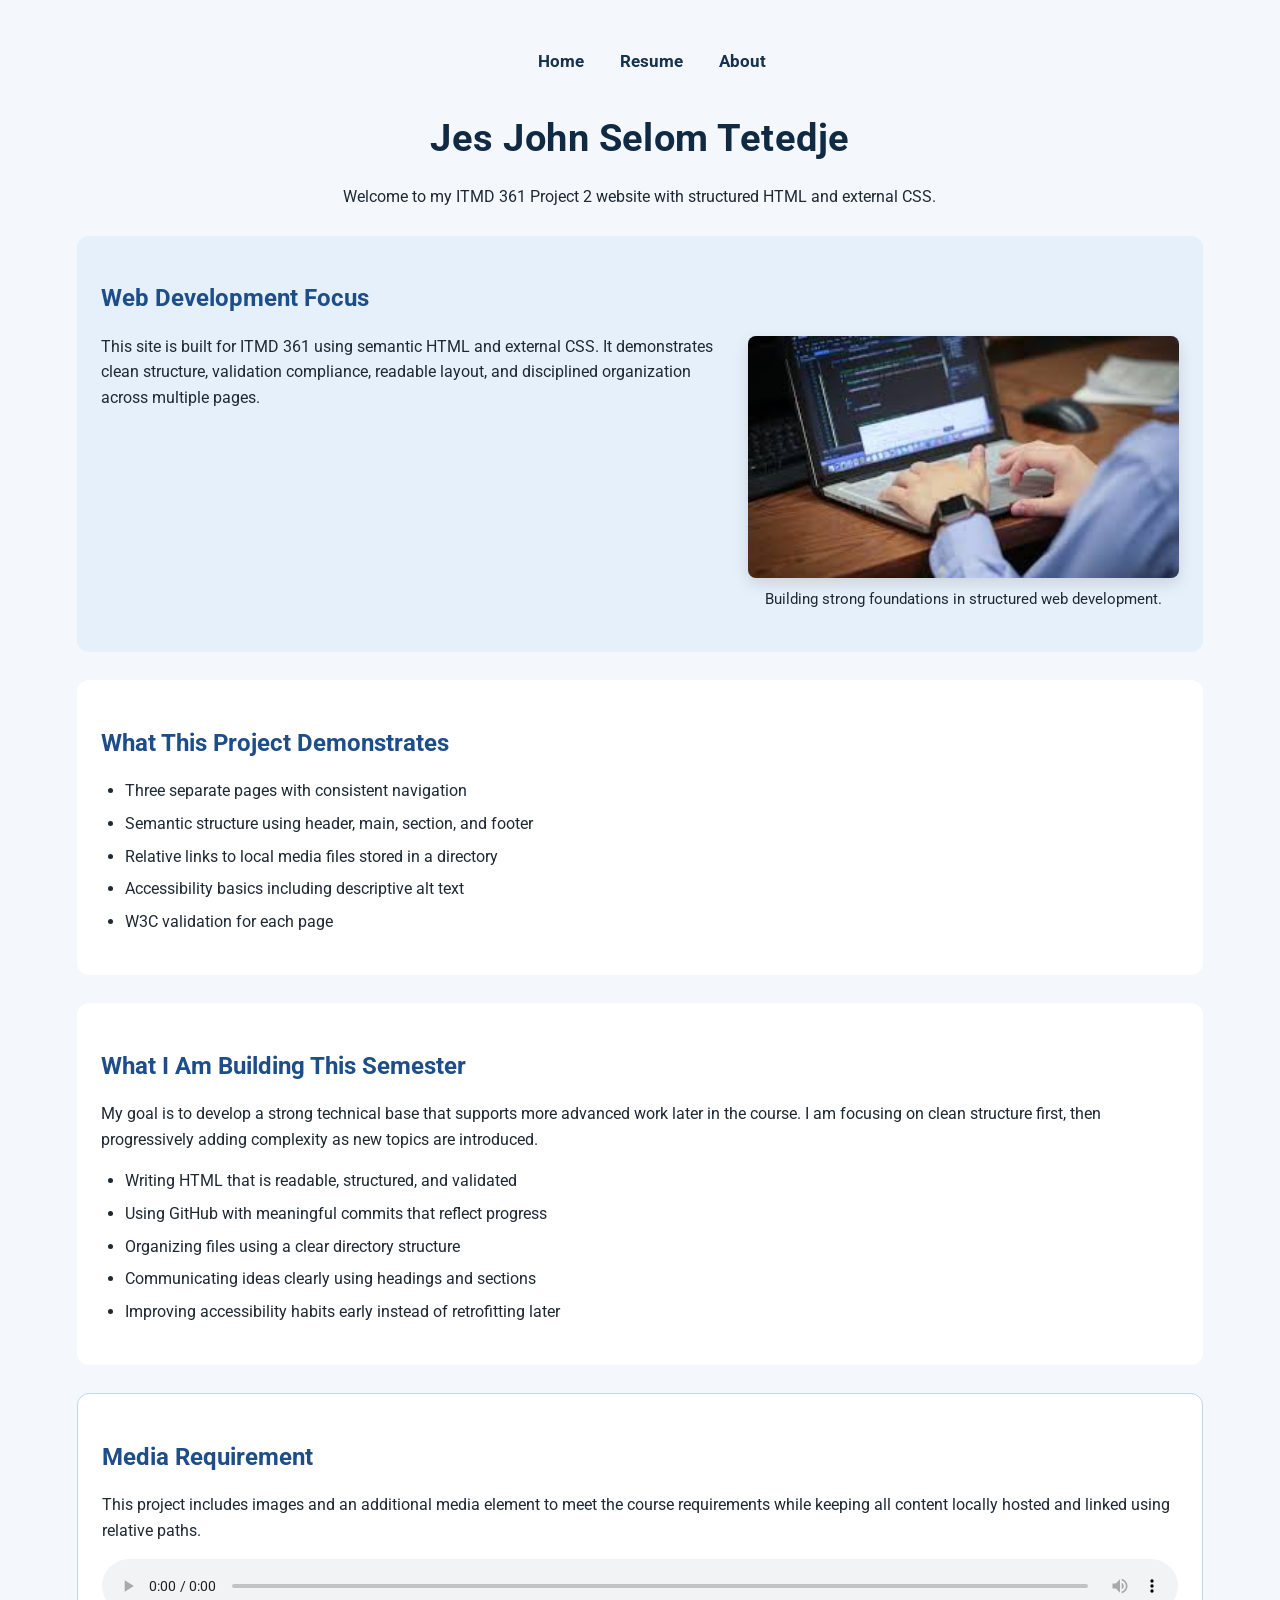
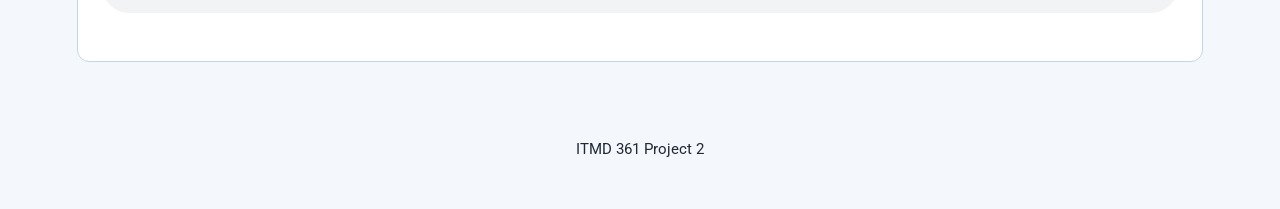
<file: index.html>
<!DOCTYPE html>
<html lang="en">
  <head>
    <meta charset="utf-8">
    <title>Project 2: Home</title>
    <link rel="stylesheet" href="css/reset.css">
    <link rel="stylesheet" href="css/style.css">
  </head>
  <body class="home-page">
    <header>
      <nav>
        <ul>
          <li><a href="index.html">Home</a></li>
          <li><a href="resume.html">Resume</a></li>
          <li><a href="about.html">About</a></li>
        </ul>
      </nav>
      <h1>Jes John Selom Tetedje</h1>
      <p>Welcome to my ITMD 361 Project 2 website with structured HTML and external CSS.</p>
    </header>

    <main>
      <section>
        <h2>Web Development Focus</h2>
        <figure>
          <img src="media/coding.jpg" alt="A person coding on a laptop">
          <figcaption>Building strong foundations in structured web development.</figcaption>
        </figure>
        <p>This site is built for ITMD 361 using semantic HTML and external CSS. It demonstrates clean structure, validation compliance, readable layout, and disciplined organization across multiple pages.</p>
      </section>

      <section>
        <h2>What This Project Demonstrates</h2>
        <ul>
          <li>Three separate pages with consistent navigation</li>
          <li>Semantic structure using header, main, section, and footer</li>
          <li>Relative links to local media files stored in a directory</li>
          <li>Accessibility basics including descriptive alt text</li>
          <li>W3C validation for each page</li>
        </ul>
      </section>

      <section>
        <h2>What I Am Building This Semester</h2>
        <p>My goal is to develop a strong technical base that supports more advanced work later in the course. I am focusing on clean structure first, then progressively adding complexity as new topics are introduced.</p>
        <ul>
          <li>Writing HTML that is readable, structured, and validated</li>
          <li>Using GitHub with meaningful commits that reflect progress</li>
          <li>Organizing files using a clear directory structure</li>
          <li>Communicating ideas clearly using headings and sections</li>
          <li>Improving accessibility habits early instead of retrofitting later</li>
        </ul>
      </section>

      <section>
        <h2>Media Requirement</h2>
        <p>This project includes images and an additional media element to meet the course requirements while keeping all content locally hosted and linked using relative paths.</p>
        <audio controls>
          <source src="media/intro.m4a" type="audio/mp4">
          Your browser does not support the audio element.
        </audio>
      </section>
    </main>

    <footer>
      <p>ITMD 361 Project 2</p>
    </footer>
  </body>
</html>
</file>
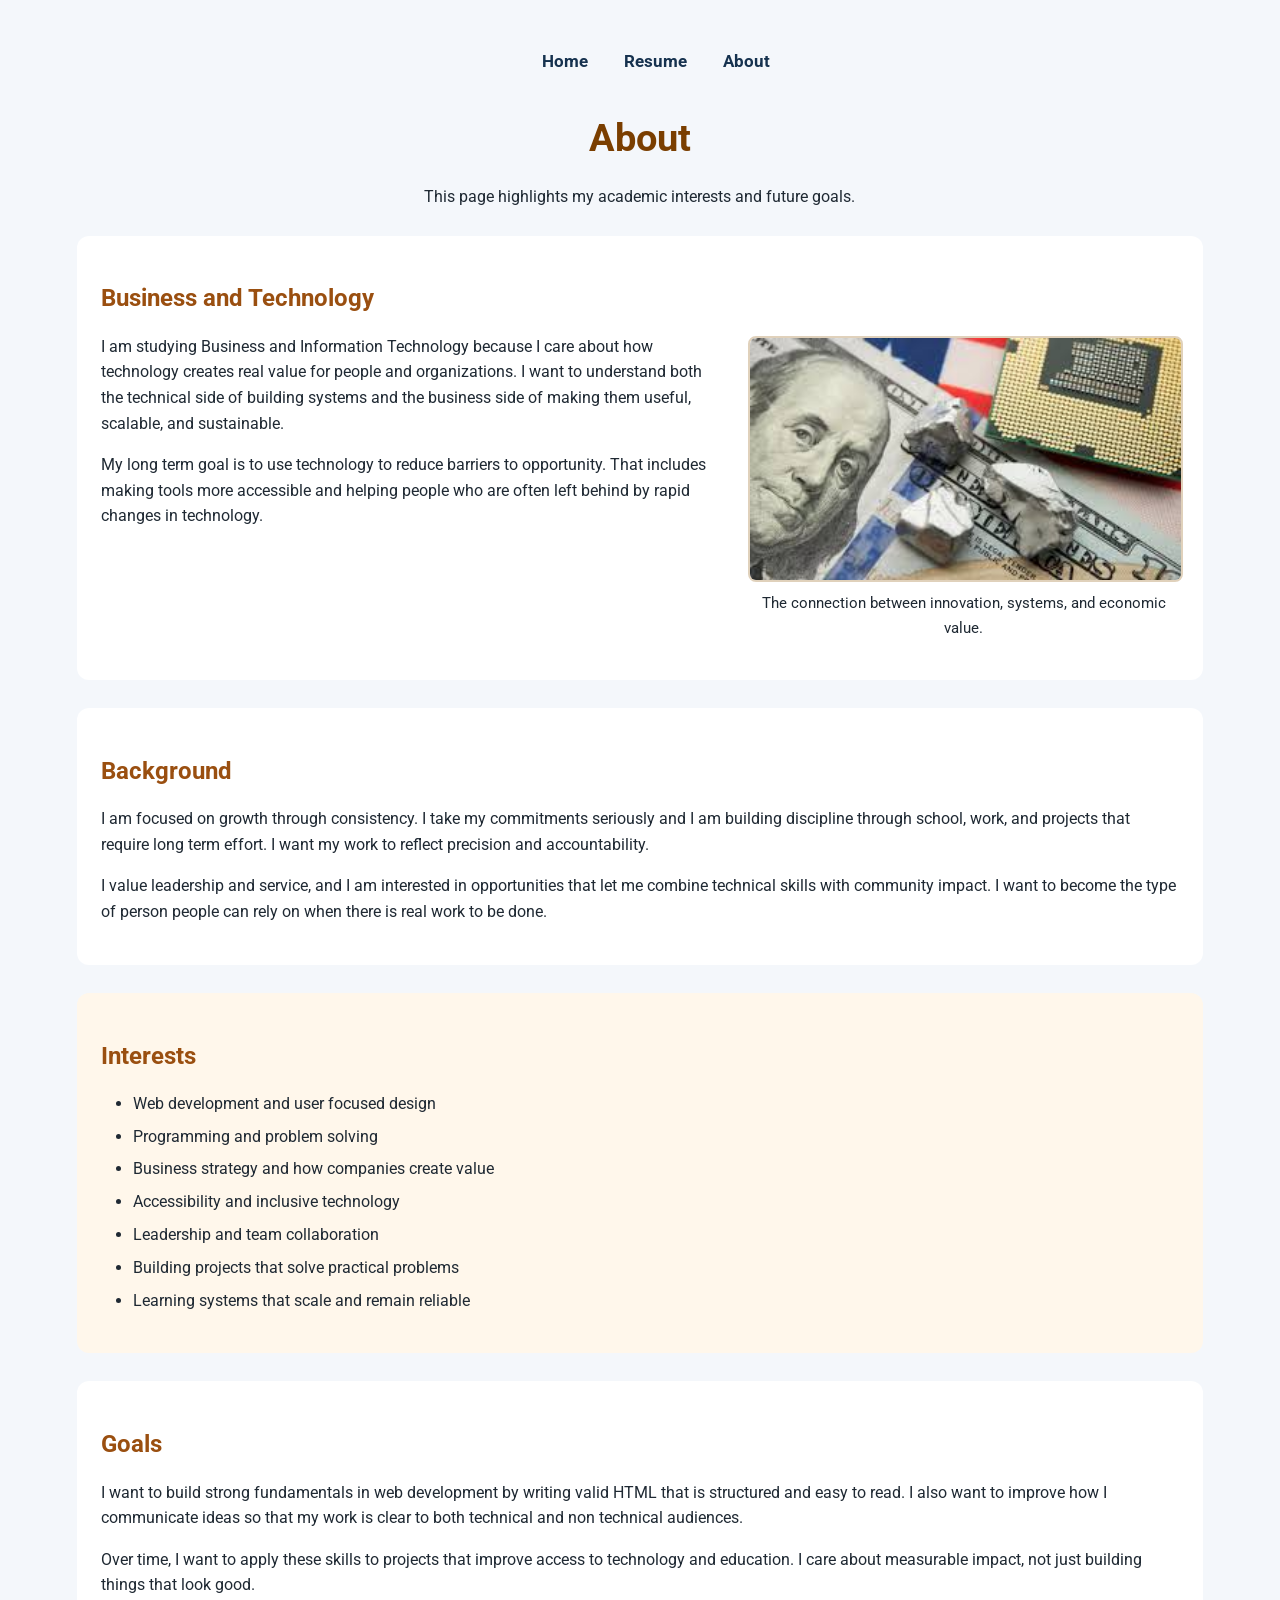
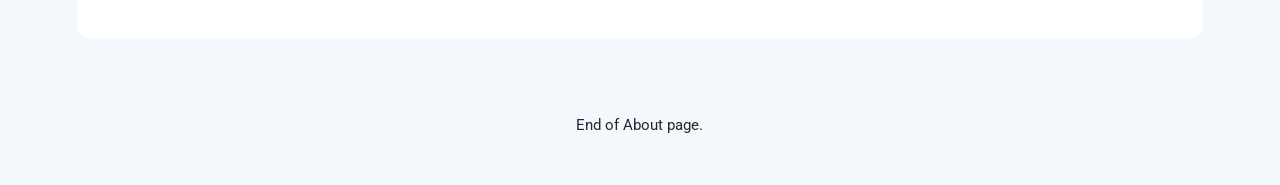
<file: about.html>
<!DOCTYPE html>
<html lang="en">
  <head>
    <meta charset="utf-8">
    <title>Project 2: About</title>
    <link rel="stylesheet" href="css/reset.css">
    <link rel="stylesheet" href="css/style.css">
  </head>
  <body class="about-page">
    <header>
      <nav>
        <ul>
          <li><a href="index.html">Home</a></li>
          <li><a href="resume.html">Resume</a></li>
          <li><a href="about.html">About</a></li>
        </ul>
      </nav>
      <h1>About</h1>
      <p>This page highlights my academic interests and future goals.</p>
    </header>

    <main>
      <section>
        <h2>Business and Technology</h2>
        <figure>
          <img src="media/business-tech.jpg" alt="Money and a computer processor representing business and technology">
          <figcaption>The connection between innovation, systems, and economic value.</figcaption>
        </figure>
        <p>I am studying Business and Information Technology because I care about how technology creates real value for people and organizations. I want to understand both the technical side of building systems and the business side of making them useful, scalable, and sustainable.</p>
        <p>My long term goal is to use technology to reduce barriers to opportunity. That includes making tools more accessible and helping people who are often left behind by rapid changes in technology.</p>
      </section>

      <section>
        <h2>Background</h2>
        <p>I am focused on growth through consistency. I take my commitments seriously and I am building discipline through school, work, and projects that require long term effort. I want my work to reflect precision and accountability.</p>
        <p>I value leadership and service, and I am interested in opportunities that let me combine technical skills with community impact. I want to become the type of person people can rely on when there is real work to be done.</p>
      </section>

      <section>
        <h2>Interests</h2>
        <ul>
          <li>Web development and user focused design</li>
          <li>Programming and problem solving</li>
          <li>Business strategy and how companies create value</li>
          <li>Accessibility and inclusive technology</li>
          <li>Leadership and team collaboration</li>
          <li>Building projects that solve practical problems</li>
          <li>Learning systems that scale and remain reliable</li>
        </ul>
      </section>

      <section>
        <h2>Goals</h2>
        <p>I want to build strong fundamentals in web development by writing valid HTML that is structured and easy to read. I also want to improve how I communicate ideas so that my work is clear to both technical and non technical audiences.</p>
        <p>Over time, I want to apply these skills to projects that improve access to technology and education. I care about measurable impact, not just building things that look good.</p>
      </section>
    </main>

    <footer>
      <p>End of About page.</p>
    </footer>
  </body>
</html>
</file>
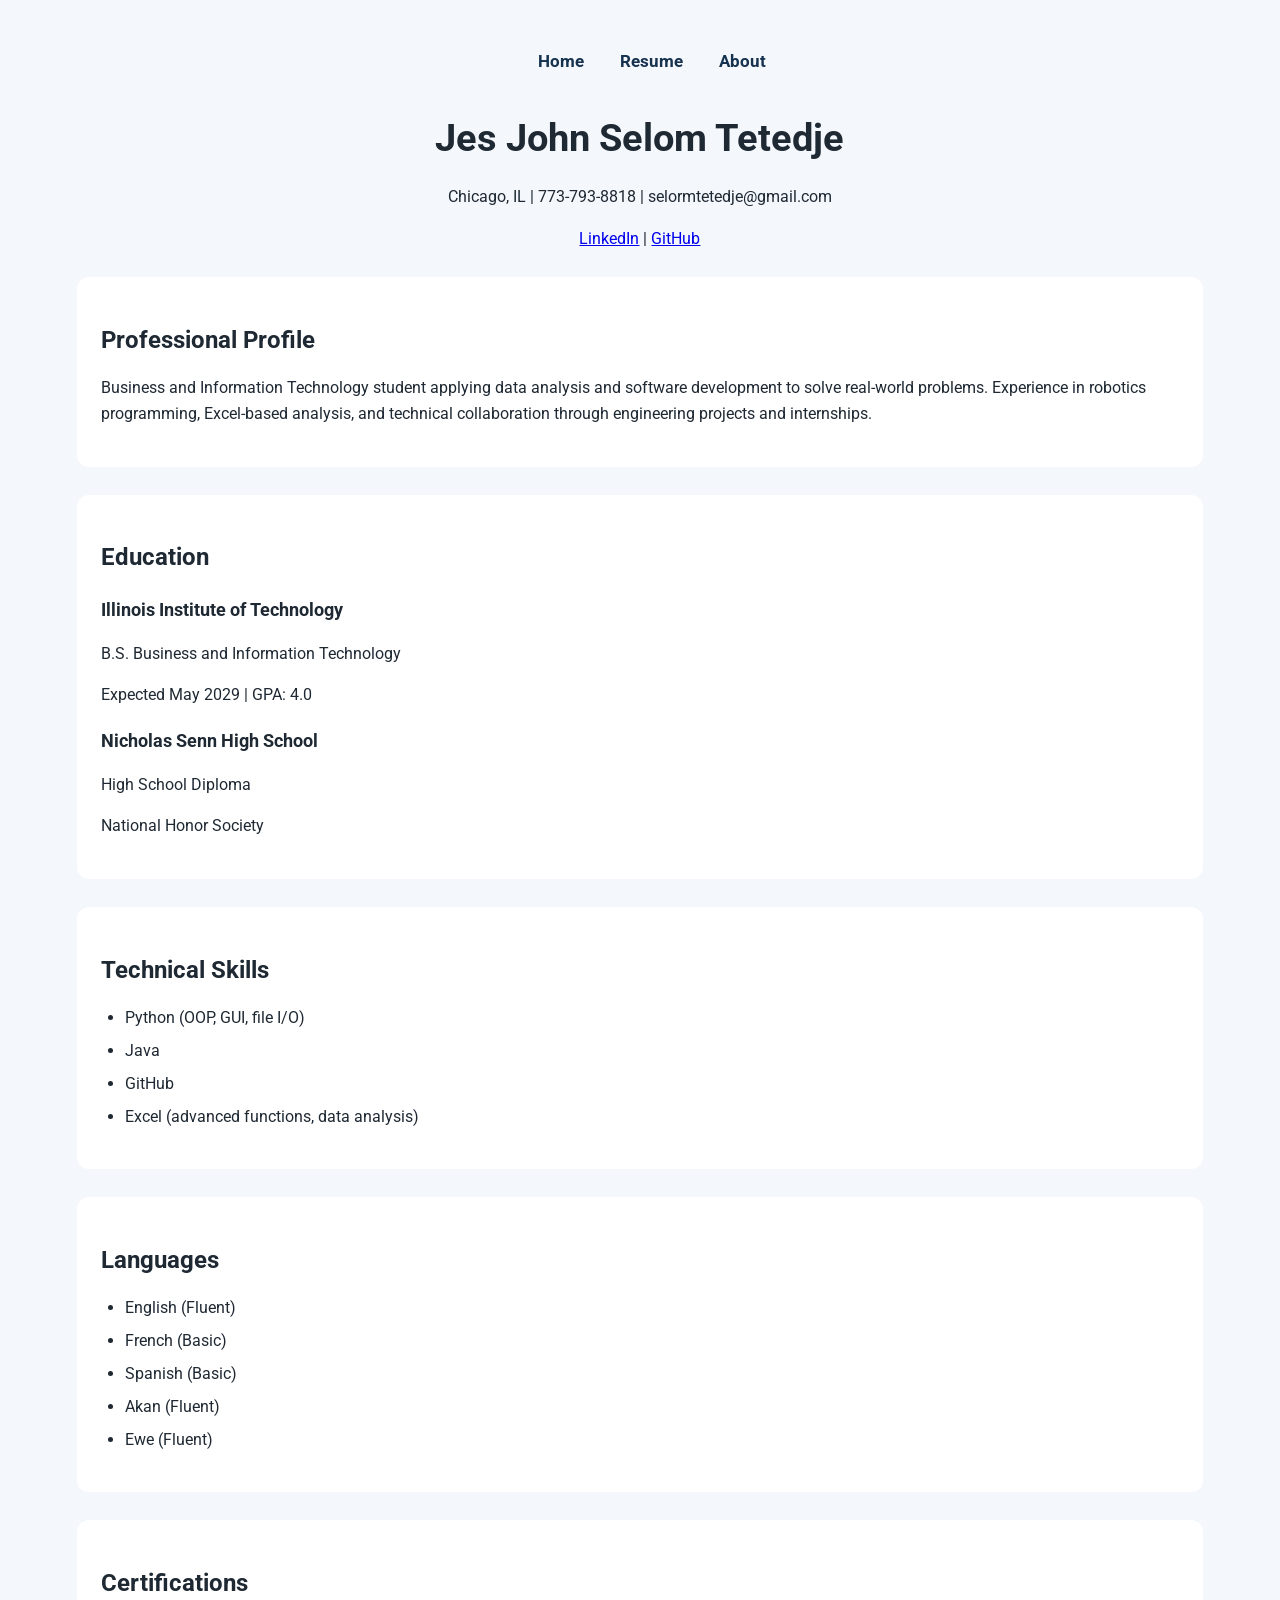
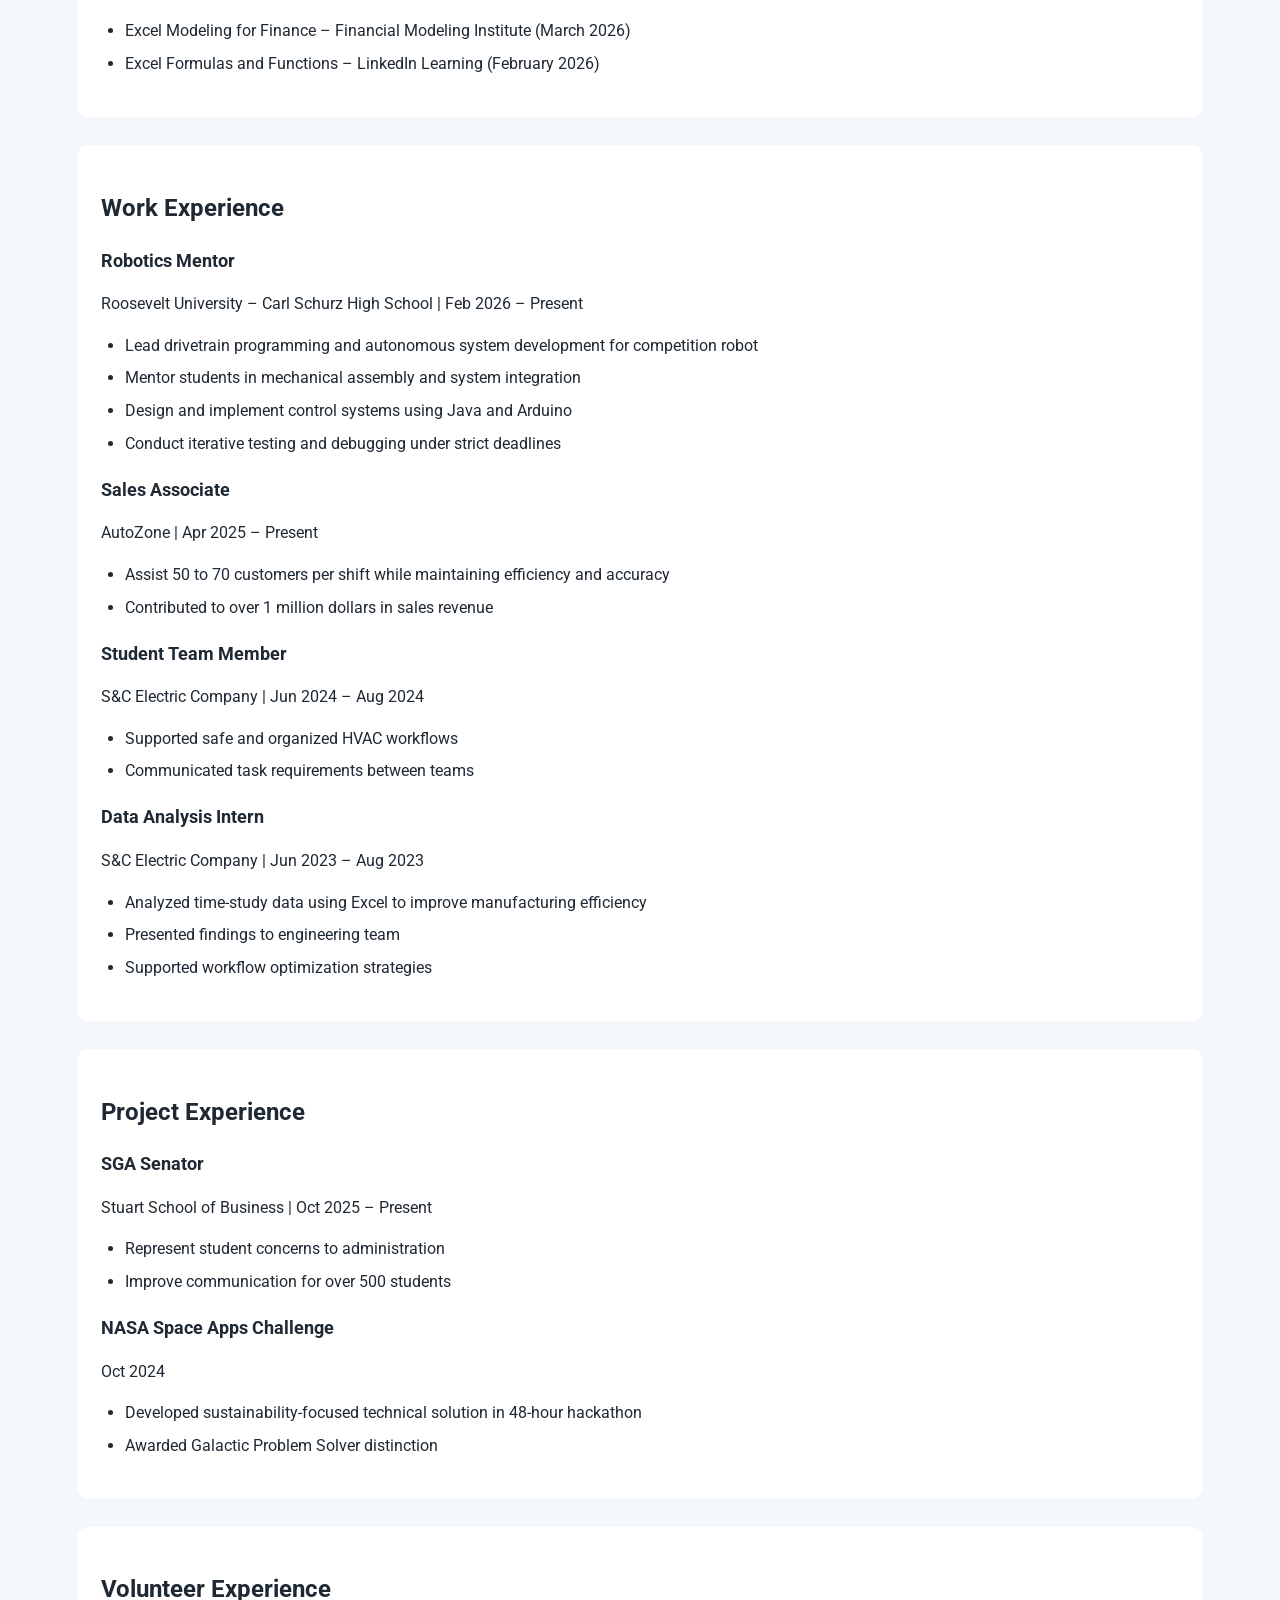
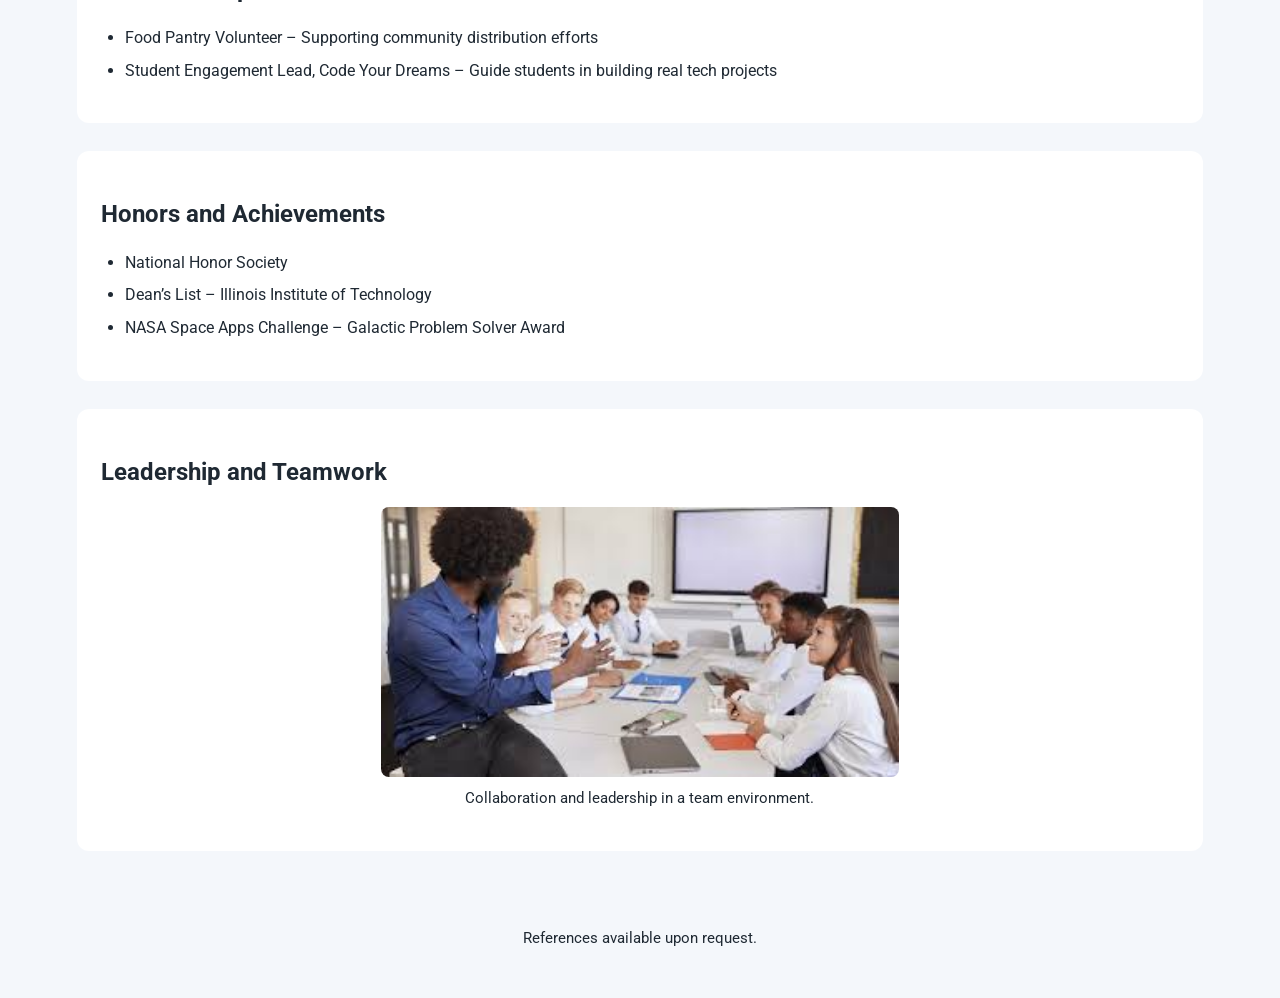
<file: resume.html>
<!DOCTYPE html>
<html lang="en">
  <head>
    <meta charset="utf-8">
    <title>Project 2: Resume</title>
    <link rel="stylesheet" href="css/reset.css">
    <link rel="stylesheet" href="css/style.css">
  </head>
  <body class="resume-page">
    <header>
      <nav>
        <ul>
          <li><a href="index.html">Home</a></li>
          <li><a href="resume.html">Resume</a></li>
          <li><a href="about.html">About</a></li>
        </ul>
      </nav>

      <h1>Jes John Selom Tetedje</h1>
      <p>Chicago, IL | 773-793-8818 | selormtetedje@gmail.com</p>
      <p>
        <a href="https://www.linkedin.com/in/jes-john-tetedje-28b497345" target="_blank">LinkedIn</a> |
        <a href="https://github.com/jesjohn-hue" target="_blank">GitHub</a>
      </p>
    </header>

    <main>
      <section>
        <h2>Professional Profile</h2>
        <p>
          Business and Information Technology student applying data analysis and software development to solve real-world problems. Experience in robotics programming, Excel-based analysis, and technical collaboration through engineering projects and internships.
        </p>
      </section>

      <section>
        <h2>Education</h2>

        <article>
          <h3>Illinois Institute of Technology</h3>
          <p>B.S. Business and Information Technology</p>
          <p>Expected May 2029 | GPA: 4.0</p>
        </article>

        <article>
          <h3>Nicholas Senn High School</h3>
          <p>High School Diploma</p>
          <p>National Honor Society</p>
        </article>
      </section>

      <section>
        <h2>Technical Skills</h2>
        <ul>
          <li>Python (OOP, GUI, file I/O)</li>
          <li>Java</li>
          <li>GitHub</li>
          <li>Excel (advanced functions, data analysis)</li>
        </ul>
      </section>

      <section>
        <h2>Languages</h2>
        <ul>
          <li>English (Fluent)</li>
          <li>French (Basic)</li>
          <li>Spanish (Basic)</li>
          <li>Akan (Fluent)</li>
          <li>Ewe (Fluent)</li>
        </ul>
      </section>

      <section>
        <h2>Certifications</h2>
        <ul>
          <li>Excel Modeling for Finance – Financial Modeling Institute (March 2026)</li>
          <li>Excel Formulas and Functions – LinkedIn Learning (February 2026)</li>
        </ul>
      </section>

      <section>
        <h2>Work Experience</h2>

        <article>
          <h3>Robotics Mentor</h3>
          <p>Roosevelt University – Carl Schurz High School | Feb 2026 – Present</p>
          <ul>
            <li>Lead drivetrain programming and autonomous system development for competition robot</li>
            <li>Mentor students in mechanical assembly and system integration</li>
            <li>Design and implement control systems using Java and Arduino</li>
            <li>Conduct iterative testing and debugging under strict deadlines</li>
          </ul>
        </article>

        <article>
          <h3>Sales Associate</h3>
          <p>AutoZone | Apr 2025 – Present</p>
          <ul>
            <li>Assist 50 to 70 customers per shift while maintaining efficiency and accuracy</li>
            <li>Contributed to over 1 million dollars in sales revenue</li>
          </ul>
        </article>

        <article>
          <h3>Student Team Member</h3>
          <p>S&amp;C Electric Company | Jun 2024 – Aug 2024</p>
          <ul>
            <li>Supported safe and organized HVAC workflows</li>
            <li>Communicated task requirements between teams</li>
          </ul>
        </article>

        <article>
          <h3>Data Analysis Intern</h3>
          <p>S&amp;C Electric Company | Jun 2023 – Aug 2023</p>
          <ul>
            <li>Analyzed time-study data using Excel to improve manufacturing efficiency</li>
            <li>Presented findings to engineering team</li>
            <li>Supported workflow optimization strategies</li>
          </ul>
        </article>
      </section>

      <section>
        <h2>Project Experience</h2>

        <article>
          <h3>SGA Senator</h3>
          <p>Stuart School of Business | Oct 2025 – Present</p>
          <ul>
            <li>Represent student concerns to administration</li>
            <li>Improve communication for over 500 students</li>
          </ul>
        </article>

        <article>
          <h3>NASA Space Apps Challenge</h3>
          <p>Oct 2024</p>
          <ul>
            <li>Developed sustainability-focused technical solution in 48-hour hackathon</li>
            <li>Awarded Galactic Problem Solver distinction</li>
          </ul>
        </article>
      </section>

      <section>
        <h2>Volunteer Experience</h2>
        <ul>
          <li>Food Pantry Volunteer – Supporting community distribution efforts</li>
          <li>Student Engagement Lead, Code Your Dreams – Guide students in building real tech projects</li>
        </ul>
      </section>

      <section>
        <h2>Honors and Achievements</h2>
        <ul>
          <li>National Honor Society</li>
          <li>Dean’s List – Illinois Institute of Technology</li>
          <li>NASA Space Apps Challenge – Galactic Problem Solver Award</li>
        </ul>
      </section>

      <section>
        <h2>Leadership and Teamwork</h2>
        <figure>
          <img src="media/teamwork.jpg" alt="A team collaborating during a professional meeting">
          <figcaption>Collaboration and leadership in a team environment.</figcaption>
        </figure>
      </section>
    </main>

    <footer>
      <p>References available upon request.</p>
    </footer>
  </body>
</html>
</file>
<file: css/style.css>
@import url('https://fonts.googleapis.com/css2?family=Roboto:wght@400;500;700&display=swap');

body {
  font-family: "Roboto", Arial, sans-serif;
  background-color: #f4f7fb;
  color: #1f2933;
  line-height: 1.6;
}
header,
main,
footer {
  width: 88%;
  max-width: 75rem;
  margin: 0 auto;
}
header {
  padding: 2rem 0 1rem 0;
}
nav {
  margin-bottom: 2rem;
}
nav ul {
  list-style: none;
  text-align: center;
}
nav li {
  display: inline-block;
  margin: 0 1rem;
}
nav a {
  color: #16324f;
  text-decoration: none;
  font-size: 1.05rem;
  font-weight: 700;
}
nav a:hover {
  color: #235789;
}
h1 {
  margin-bottom: 0.75rem;
  font-size: 2.4rem;
  text-align: center;
}
h2 {
  margin-bottom: 0.9rem;
  font-size: 1.5rem;
}
h3 {
  margin-bottom: 0.5rem;
  font-size: 1.15rem;
}
header p {
  margin-bottom: 0.6rem;
  text-align: center;
}
main {
  padding-bottom: 2rem;
}
section {
  margin-bottom: 1.75rem;
  padding: 1.5rem;
  background-color: #ffffff;
  border-radius: 0.75rem;
}
section::after {
  content: "";
  display: block;
  clear: both;
}
p,
ul,
figure,
audio,
article {
  margin-bottom: 1rem;
}
ul {
  padding-left: 1.5rem;
}
li {
  margin-bottom: 0.45rem;
}
img {
  display: block;
  width: 100%;
  max-width: 100%;
  height: auto;
  border-radius: 0.5rem;
}
figcaption {
  margin-top: 0.6rem;
  font-size: 0.95rem;
  text-align: center;
}
audio {
  width: 100%;
}
footer {
  padding: 0 0 2rem 0;
  text-align: center;
  font-size: 0.95rem;
}
/* Home page */
.home-page figure {
  float: right;
  width: 40%;
  margin: 0.25rem 0 1rem 1.5rem;
}
.home-page figure img {
  box-shadow: 0 0.35rem 1rem rgba(0, 0, 0, 0.12);
}
.home-page section:first-of-type {
  background-color: #e6f0fa;
}
.home-page h1 {
  color: #102a43;
  letter-spacing: 0.03rem;
}
.home-page h2 {
  color: #1d4e89;
}
.home-page section:last-of-type {
  border: 0.12rem solid #bfd7ea;
}
/* Resume page */
.resume-page figure {
  width: 48%;
  margin: 1rem auto;
  text-align: center;
}
/* About page */
.about-page figure {
  float: right;
  width: 40%;
  margin: 0.25rem 0 1rem 1.5rem;
}
.about-page h1 {
  color: #7a3e00;
}
.about-page h2 {
  color: #9a4f10;
}
.about-page ul {
  padding-left: 2rem;
}
.about-page figure img {
  border: 0.18rem solid #e0d1bb;
}
.about-page section:nth-of-type(3) {
  background-color: #fff7eb;
}
</file>
